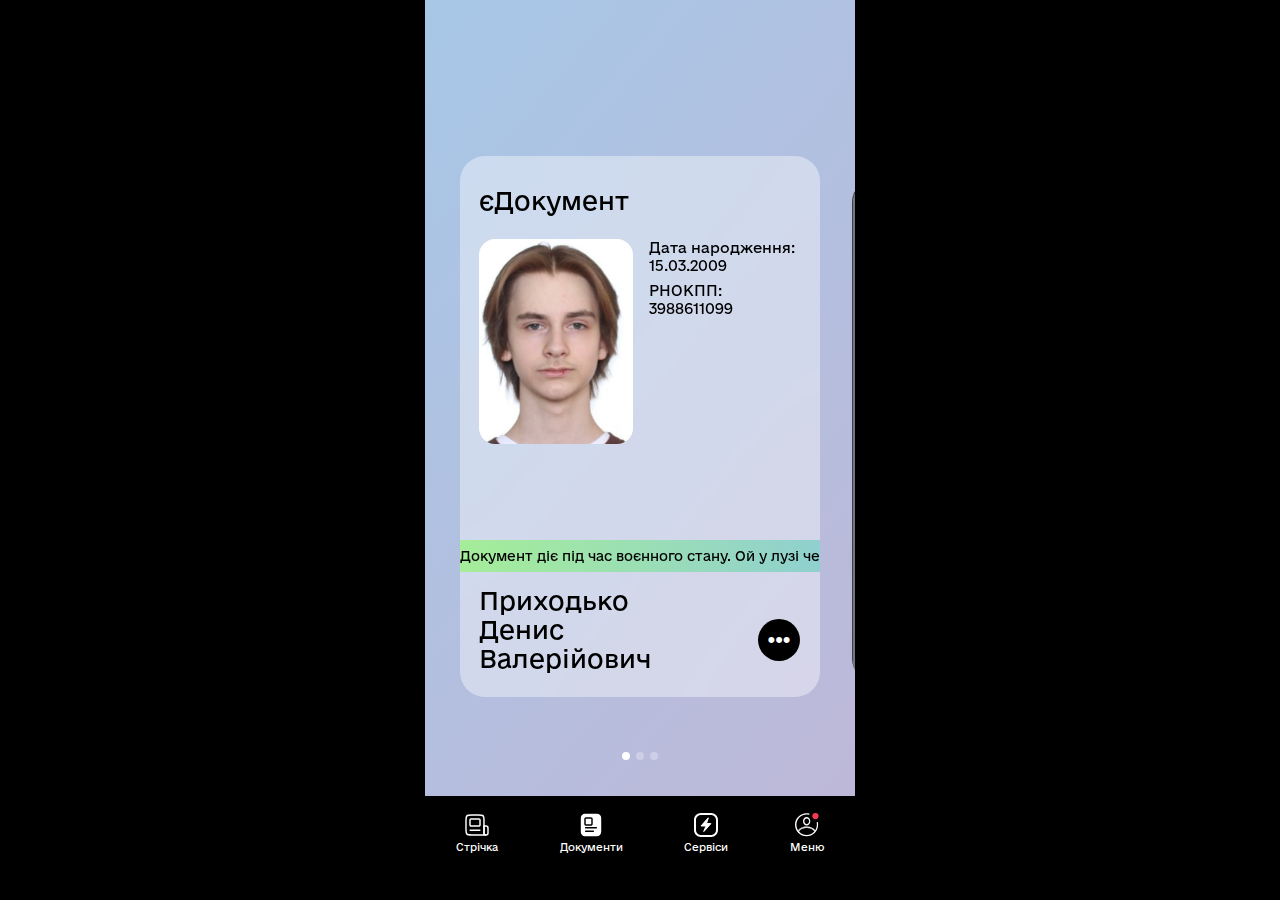
<file: diia elite/index.html>
<!DOCTYPE html>
<html lang="uk">
<head>
  <meta charset="UTF-8">
  <meta name="viewport" content="width=device-width, initial-scale=1.0">
  <title>єДокумент</title>
  <link rel="stylesheet" href="styles.css">
</head>
<body>

  <div class="screen">

    <div class="cards-slider">

    <!-- CARD -->
        <div class="card">
          <h1 class="card-title">єДокумент</h1>

          <div class="top-row">
            <img src="img/photo.jpg" alt="photo" class="avatar">

            <div class="info">
              <p><strong>Дата народження:</strong><br>15.03.2009</p>
              <p><strong>РНОКПП:</strong><br>3988611099</p>
            </div>
          </div>

          <div class="status">
            <div class="scroll-wrapper">
                <span class="status-text">
                    Документ діє під час воєнного стану. Ой у лузі червона калина похилилася,
                    чогось наша славна Україна зажурилася.
                    А ми тую червону калину підіймемо,
                    а ми нашу славну Україну, гей, гей, розвеселимо!
                </span>
                <span class="status-text">
                    Документ діє під час воєнного стану. Ой у лузі червона калина похилилася,
                    чогось наша славна Україна зажурилася.
                    А ми тую червону калину підіймемо,
                    а ми нашу славну Україну, гей, гей, розвеселимо!
                </span>
            </div>
          </div>

          <div class="name-block">
            Приходько<br>
            Денис<br>
            Валерійович
          </div>

          <button class="menu-btn">•••</button>
        </div>

        <div class="card">
            <h1 class="card-title">Паспорт</h1>
        
            <div class="top-row">
              <img src="img/photo.jpg" class="avatar">
              <div class="info">
                <p><strong>Серія/номер:</strong> ХХ123456</p>
                <p><strong>Дата видачі:</strong> 02.07.2020</p>
              </div>
            </div>

            <div class="name-block">
                Приходько<br>Денис<br>Валерійович
            </div>
          
              <button class="menu-btn">•••</button>
        </div>

        <div class="card">
            <h1 class="card-title">Закордонний</h1>
        
            <div class="top-row">
              <img src="img/photo.jpg" class="avatar">
              <div class="info">
                <p><strong>Номер:</strong> СА123456</p>
                <p><strong>Дата видачі:</strong> 15.03.2023</p>
              </div>
            </div>
        
            <div class="name-block">
              Приходько<br>Денис<br>Валерійович
            </div>
        
            <button class="menu-btn">•••</button>
        </div>

    </div>

    <!-- dots -->
    <div class="dots">
        <span class="active"></span>
        <span></span>
        <span></span>
    </div>

    <!-- bottom bar -->
    <nav class="bottom-nav">
      <div class="item">
        <img src="img/home.svg">
        <span>Стрічка</span>
      </div>
      <div class="item">
        <img src="img/docs.svg">
        <span>Документи</span>
      </div>
      <div class="item">
        <img src="img/services.svg">
        <span>Сервіси</span>
      </div>
      <div class="item">
        <img src="img/menu.svg">
        <span>Меню</span>
      </div>
    </nav>

  </div>

  <script>
    const slider = document.querySelector('.cards-slider');
    const cards = document.querySelectorAll('.card');
    const dots = document.querySelectorAll('.dots span');
    
    let isScrolling = false;
    
    function animate() {
      const sliderRect = slider.getBoundingClientRect();
      const sliderCenter = sliderRect.left + sliderRect.width / 2;
    
      let bestIndex = 0;
      let bestDistance = Infinity;
    
      cards.forEach((card, index) => {
        const rect = card.getBoundingClientRect();
        const cardCenter = rect.left + rect.width / 2;
    
        const distance = Math.abs(sliderCenter - cardCenter);
    
        // сохраняем ближайшую карточку
        if (distance < bestDistance) {
          bestDistance = distance;
          bestIndex = index;
        }
    
        // плавная анимация карточек
        let t = distance / (rect.width * 1.2);
        if (t > 1) t = 1;
    
        const scale = 1 - (1 - 0.92) * t;
        const translateY = 6 * t;
        const opacity = 1 - (1 - 0.7) * t;
    
        card.style.transform = `translateZ(0) scale(${scale}) translateY(${translateY}px)`;
        card.style.opacity = opacity;
      });
    
      // 🔥 обновляем точки — ЭТО ИСПРАВЛЯЕТ ТВОЮ ПРОБЛЕМУ
      dots.forEach((dot, i) => {
        dot.style.opacity = i === bestIndex ? "1" : "0.3";
      });
    
      if (isScrolling) requestAnimationFrame(animate);
    }
    
    // запускаем анимацию при скролле
    slider.addEventListener("scroll", () => {
      isScrolling = true;
      requestAnimationFrame(animate);
    });
    
    slider.addEventListener("scrollend", () => {
      isScrolling = false;
    });
    
    // старт
    window.addEventListener("load", () => {
      requestAnimationFrame(animate);
    });
    </script>    

</body>
</html>
</file>
<file: diia elite/styles.css>
@font-face {
    font-family: 'e-Ukraine';
    src: url('fonts/e-Ukraine-Regular.otf') format('opentype');
    font-weight: 600;
    font-style: normal;
  }
* {
    margin: 0;
    padding: 0;
    box-sizing: border-box;
  }
  
  html, body {
    background: #000;
    display: flex;
    justify-content: center;
    font-family: 'e-Ukraine', sans-serif;

    height: 100%;
    overflow: hidden; /* ? ��������� ��������� */
  }
  
  .screen {
    width: 430px; /* iPhone 14/15 Pro Max width */
    height: 100vh;
    background-size: 400% 400%;
    display: flex;
    flex-direction: column;
    justify-content: space-between;
    padding-bottom: 80px; /* ����� ��� ������ */
    position: relative;
    overflow: hidden;
  }

  .screen::before {
    content: "";
    position: absolute;
    inset: 0; /* top:0; left:0; right:0; bottom:0 */
    z-index: 0;
  
    background: linear-gradient(130deg, #A7C7E7, #D9A7C7, #A7C7E7);
    background-size: 400% 400%;
    animation: gradientShift 38s ease infinite;
  }
  
    /* �� ���������� ������ */
    .screen > * {
        position: relative;
        z-index: 1;
      }

  @keyframes gradientShift {
    0%   { filter: hue-rotate(0deg); }
    50%  { filter: hue-rotate(180deg); }
    100% { filter: hue-rotate(360deg); }
  }
  
  /* CARD */
  .card {
    width: 360px;
    height: 541px;
    background: rgba(255,255,255,0.4);
    backdrop-filter: blur(25px);
    border-radius: 25px;
    padding: 24px;
    margin: 136px 0 0;
    position: relative;
    flex: 0 0 360px;     /* ������ � �������� */
    scroll-snap-align: center;
    display: flex;            /* ����� */
    flex-direction: column;   /* ����� */
  }
  
  .card-title {
    font-size: 24px;
    font-weight: 600;
    margin-bottom: 24px;
    margin-top: 6px;
    margin-left: -5px;
  }
  
  .top-row {
    display: flex;
    gap: 16px;
  }
  
  .avatar {
    width: 154px;
    height: 205px;
    object-fit: cover;
    border-radius: 16px;
    margin-left: -5px;
  }
  
  .info p {
    font-size: 14px;
    line-height: 1.25;
    margin-bottom: 8px;
  }
  
  .status {
    position: absolute;
    left: 0;
    bottom: 125px;       /* ? ��������� �� ������ */
    width: 100%;
    height: 32px;
    background: linear-gradient(90deg, #A5ED99 0%, #90D0CF 100%);
    padding: 0px 0px;
    font-size: 13px;
    margin: 0px 0;
    border-radius: 0px;
    display: flex;
    align-items: center;
    overflow: hidden;       /* <� ����� */
  }
  .scroll-wrapper {
    display: flex;
    animation: scrollText 35s linear infinite;
  }
  .status-text {
    padding-right: 0px;      /* ���������� ����� ������� */
    white-space: nowrap;
    font-size: 13px;
  }  
  @keyframes scrollText {
    from {
      transform: translateX(0);
    }
    to {
      transform: translateX(-50%);
    }
  }
  
  .name-block {
    font-size: 24px;
    font-weight: 600;
    margin-top: auto;      /* ? ��� ���� ������ � ��� */
    margin-left: -5px;
  }
  
  .menu-btn {
    position: absolute;
    right: 20px;
    bottom: 36px;
    background: #000;
    color: #ffffff;
    width: 42px;
    height: 42px;
    border-radius: 50%;
    border: none;
    font-size: 22px;
  }
  
  /* dots */
  .dots {
    position: absolute;
    bottom: 140px;   /* ��������/������� ��� ������ */
    left: 0;
    width: 100%;
    display: flex;
    justify-content: center;
    gap: 6px;
    z-index: 5;      /* ? ��������� ��� ��������� */
  }
  
  .dots span {
    width: 8px;
    height: 8px;
    background: #fff;
    opacity: .4;
    border-radius: 50%;
  }
  
  .dots span.active {
    opacity: 1;
  }

  /* bottom nav */
  .bottom-nav {
    position: absolute;
    bottom: 0;
    left: 0;
    width: 100%;
    height: 104px;
    background: #000;
    display: flex;
    justify-content: space-around;
    align-items: center;
    padding-bottom: 30px;
  }
  
  .bottom-nav .item {
    display: flex;
    flex-direction: column;
    align-items: center;
    color: #ffffff;
    font-size: 10px;
  }
  
  .bottom-nav img {
    width: 24px;
    margin-bottom: 4px;
  }
  
  .cards-slider {
    display: flex;
    gap: 20px;
    overflow-x: auto;
    scroll-snap-type: x mandatory;
    scroll-padding: 0 35px;   /* ? ������� "����� �����" */
    padding: 20px 35px 0;  
  }
  
  .cards-slider::-webkit-scrollbar {
    display: none; /* ������ ������ ��������� */
  }
  
  .card {
    flex: 0 0 360px;  /* ������ �������� */
    scroll-snap-align: center;
  }

  /* �������� �������� ��� ������, ��� � ĳ� */
  .card {
    transition: transform 0.1s linear, opacity 0.1s linear;
    transform-origin: center center;
  }
  
  
  .card.inactive {
    transform: scale(0.92) translateY(6px);
    opacity: 0.7;
  }
  
  .card.active {
    transform: scale(1) translateY(0);
    opacity: 1;
  }
</file>
